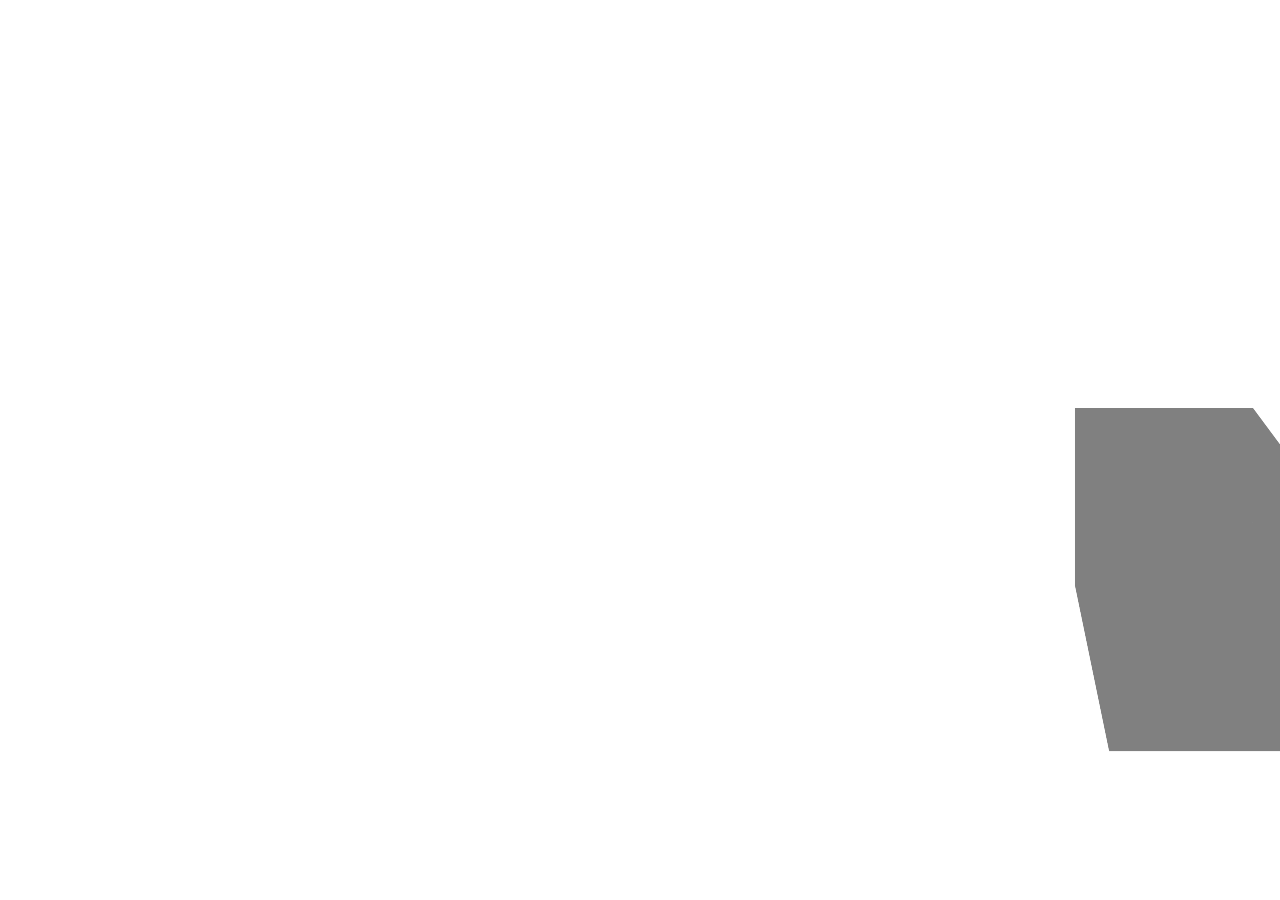
<file: 3d.html>
<!doctype html>
<html>

<head>
    <title>Site</title>
    <style>
        .wrap {
            perspective: 800px;
            width: 50%;
            margin-left: 50%;
        }

        .cube {
            position: relative;
            width: 200px;
            transform-style: preserve-3d;
            animation: spin 5s infinite linear;
        }

        .cube div {
            top: 50vh;
            left: 50vh;
            position: absolute;
            width: 200px;
            height: 200px;
            background-color: gray;
        }

        .back {
            transform: translateZ(-100px) rotateY(180deg);
            transform-origin: center;
        }

        .right {
            transform: translateX(100px) rotateY(-270deg);
            transform-origin: center;
        }

        .left {
            transform: translateX(-100px) rotateY(90deg);
            transform-origin: center;
        }

        .top {
            transform: translateY(-100px) rotateX(-90deg);
            transform-origin: center;
        }

        .bottom {
            transform: translateY(100px) rotateX(90deg);
            transform-origin: center;
        }

        .front {
            transform: translateZ(100px);
        }

        @keyframes spin {
            from {
                transform: rotateY(0);
            }

            to {
                transform: rotateY(360deg);
            }
        }
    </style>
</head>

<body>
    <div class="wrap">
        <div class="cube">
            <div class="front"></div>
            <div class="back"></div>
            <div class="top"></div>
            <div class="bottom"></div>
            <div class="left"></div>
            <div class="right"></div>
        </div>
    </div>
</body>

</html>
</file>
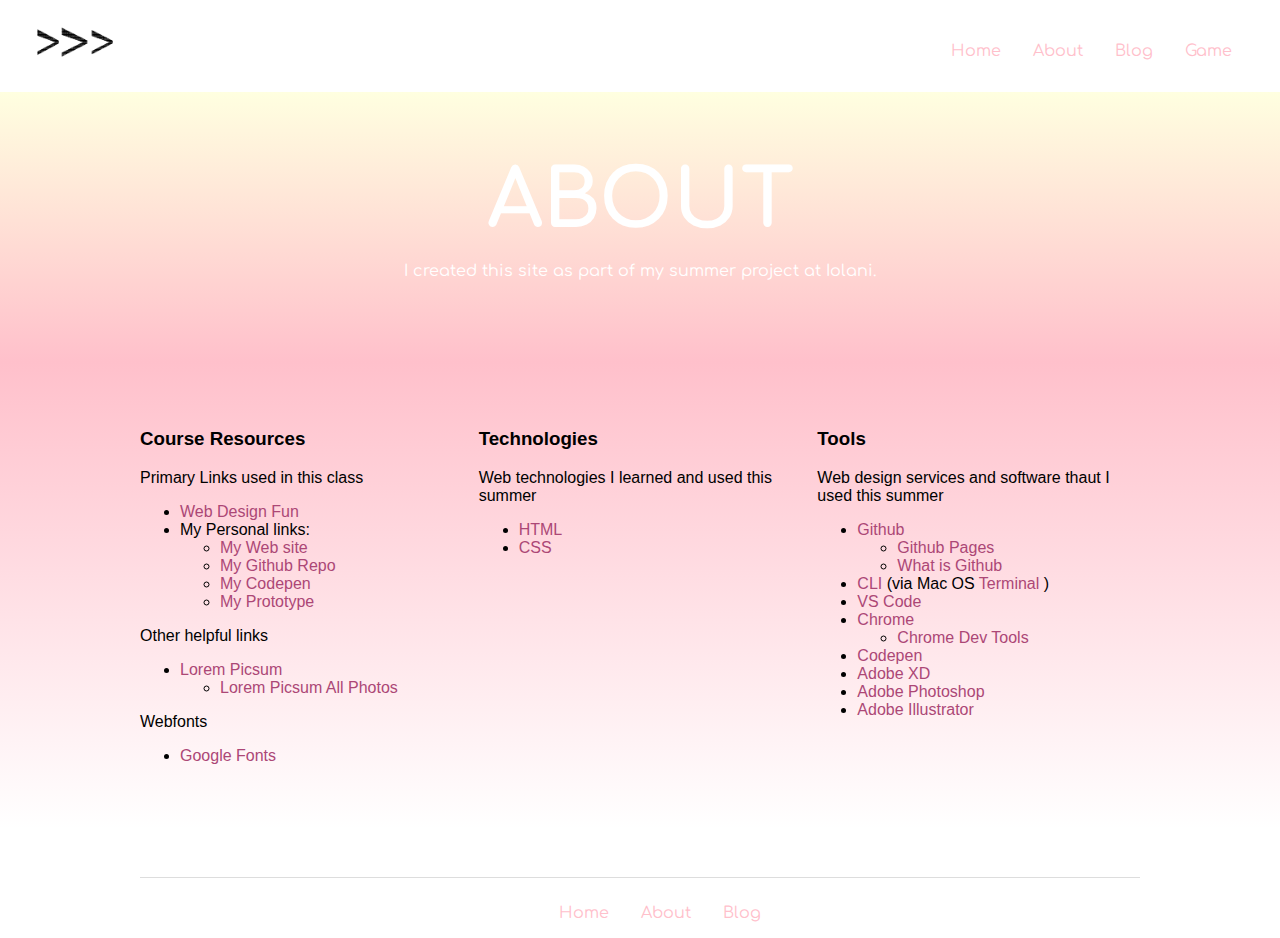
<file: about.html>
<!doctype html>
<html lang="en">

<head>
    <meta charset="utf-8" />
    <title>Summer Site 2019 | About</title>
    <meta name="description" content="This is my Summer 2019 website." />
    <meta name="viewport" content="width=device-width, initial-scale=1" />
    <link href="https://fonts.googleapis.com/css?family=Comfortaa&display=swap" rel="stylesheet">
    <link href="css/style.css" rel="stylesheet" type="text/css" />
</head>

<body class="page-sub page-about">
    <header>
        <div class="site-id">
            <h1><a href="index.html"><img src="img/logo.png" class="logo" alt="CG"
                        style="width:83.5px;height:33.635px;" /></a></h1>
        </div>
        <nav class="site-nav">
            <ul>
                <li><a href="index.html">Home</a></li>
                <li><a href="about.html">About</a></li>
                <div class="dropdown">
                    <li class="dropbtn"><a href="blog.html">Blog</a></li>
                    <div class="dropdown-content">
                        <a href="blog.html#week1">Week 1</a>
                        <a href="blog.html#week2">Week 2</a>
                        <a href="blog.html#week3">Week 3</a>
                        <a href="blog.html#week4">Week 4</a>
                        <a href="blog.html#week5">Week 5</a>
                        <a href="blog.html#week6">Week 6</a>
                    </div>
                </div>
                <li><a href="snake.html">Game</a></li>
            </ul>
        </nav>
    </header>
    <main>
        <section class="hero">
            <h2>About</h2>
            <p>
                I created this site as part of my summer project at Iolani.
            </p>
        </section>
        <section class="lists">
            <div class="container">
                <div class="category">
                    <h3>Course Resources</h3>
                    <p>Primary Links used in this class</p>
                    <ul>
                        <li><a href="https://www.creativemedia.space/course/web-design-fun/">Web Design Fun</a></li>
                        <li>My Personal links:
                            <ul>
                                <li><a href="https://iwebstudent22.github.io">My Web site</a></li>
                                <li><a href="https://github.com/iwebstudent22/iwebstudent22.github.io">My Github
                                        Repo</a></li>
                                <li><a href="https://codepen.io/iwebstudent22/">My Codepen</a></li>
                                <li><a
                                        href="https://xd.adobe.com/view/ef268a4b-8a19-4d55-7bba-2c23a88592bd-9917/?fullscreen">My
                                        Prototype</a></li>
                            </ul>
                        </li>
                    </ul>
                    <p>Other helpful links</p>
                    <ul>
                        <li><a href="https://picsum.photos">Lorem Picsum</a>
                            <ul>
                                <li><a href="https://picsum.photos/images">Lorem Picsum All Photos</a>
                                </li>
                            </ul>
                        </li>
                    </ul>
                    <p>Webfonts</p>
                    <ul>
                        <li><a href="https://fonts.google.com">Google Fonts</a></li>
                    </ul>
                </div>
                <div class="category">
                    <h3>Technologies</h3>
                    <p>Web technologies I learned and used this summer</p>
                    <ul>
                        <li><a href="https://www.w3schools.com/html/html_intro.asp">HTML</a></li>
                        <li><a href="https://www.w3schools.com/css/css_intro.asp">CSS</a></li>
                    </ul>
                </div>
                <div class="category">
                    <h3>Tools</h3>
                    <p>Web design services and software thaut I used this summer</p>
                    <ul>
                        <li><a href="https://github.com/">Github</a>
                            <ul>
                                <li><a href="https://pages.github.com/">Github Pages</a></li>
                                <li><a href="https://www.w3schools.com/whatis/whatis_github.asp">What is Github</a></li>
                            </ul>
                        </li>
                        <li><a href="https://www.w3schools.com/whatis/whatis_cli.asp">CLI</a> (via Mac OS <a href="
                                https://support.apple.com/guide/terminal/welcome/mac">Terminal </a>) </li>
                        <li><a href="https://code.visualstudio.com/">VS Code</a></li>
                        <li><a href="https://www.google.com/chrome/">Chrome</a>
                            <ul>
                                <li><a href="https://developers.google.com/web/tools/chrome-devtools/">Chrome Dev
                                        Tools</a></li>
                            </ul>
                        </li>
                        <li><a href="https://codepen.io">Codepen</a></li>
                        <li><a href="https://www.adobe.com/products/xd.html">Adobe XD</a></li>
                        <li><a href="https://www.adobe.com/products/photoshop.html">Adobe Photoshop</a></li>
                        <li><a href="https://www.adobe.com/products/illustrator.html">Adobe Illustrator</a></li>
                    </ul>
                </div>
            </div>
        </section>
    </main>

    <footer>
        <nav class=" site-nav">
            <ul>
                <li><a href="index.html">Home</a></li>
                <li><a href="abot.html">About</a></li>
                <li><a href="blog.html">Blog</a></li>
            </ul>
        </nav>
    </footer>
</body>

</html>
</file>
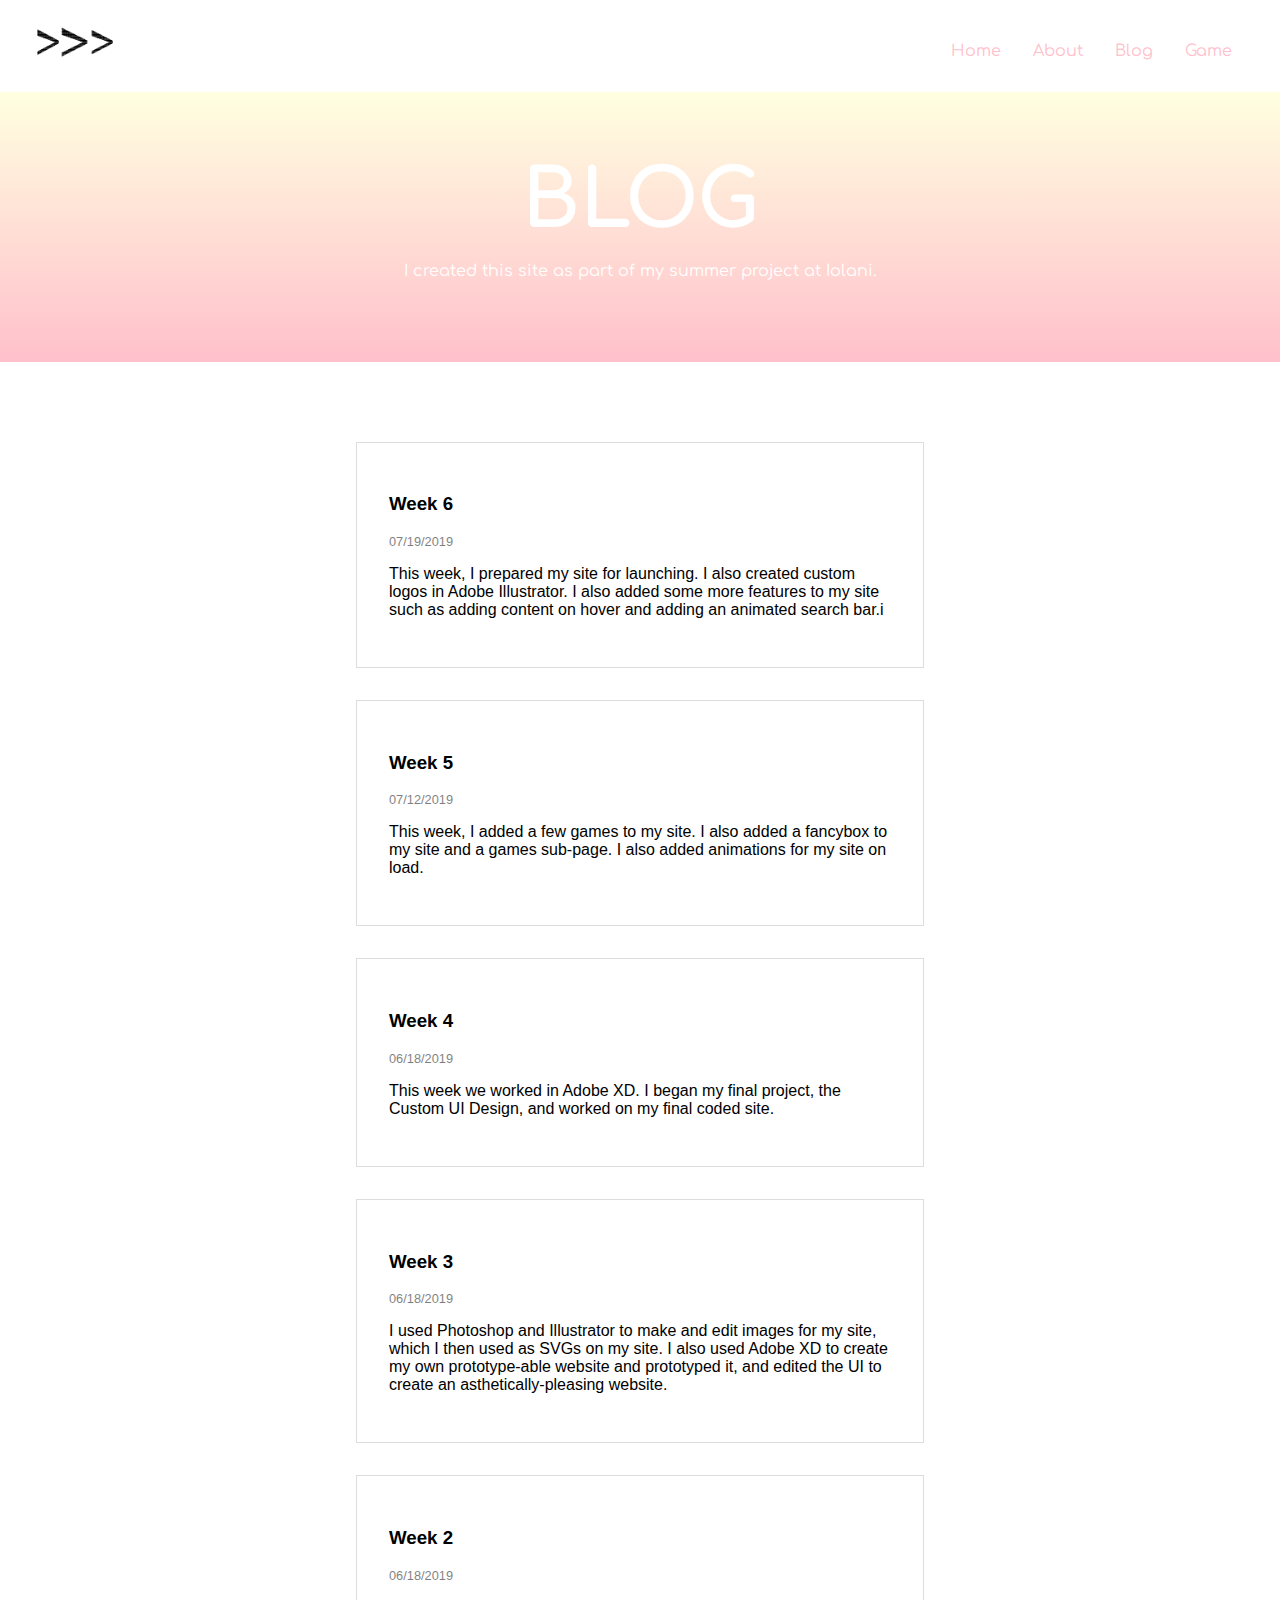
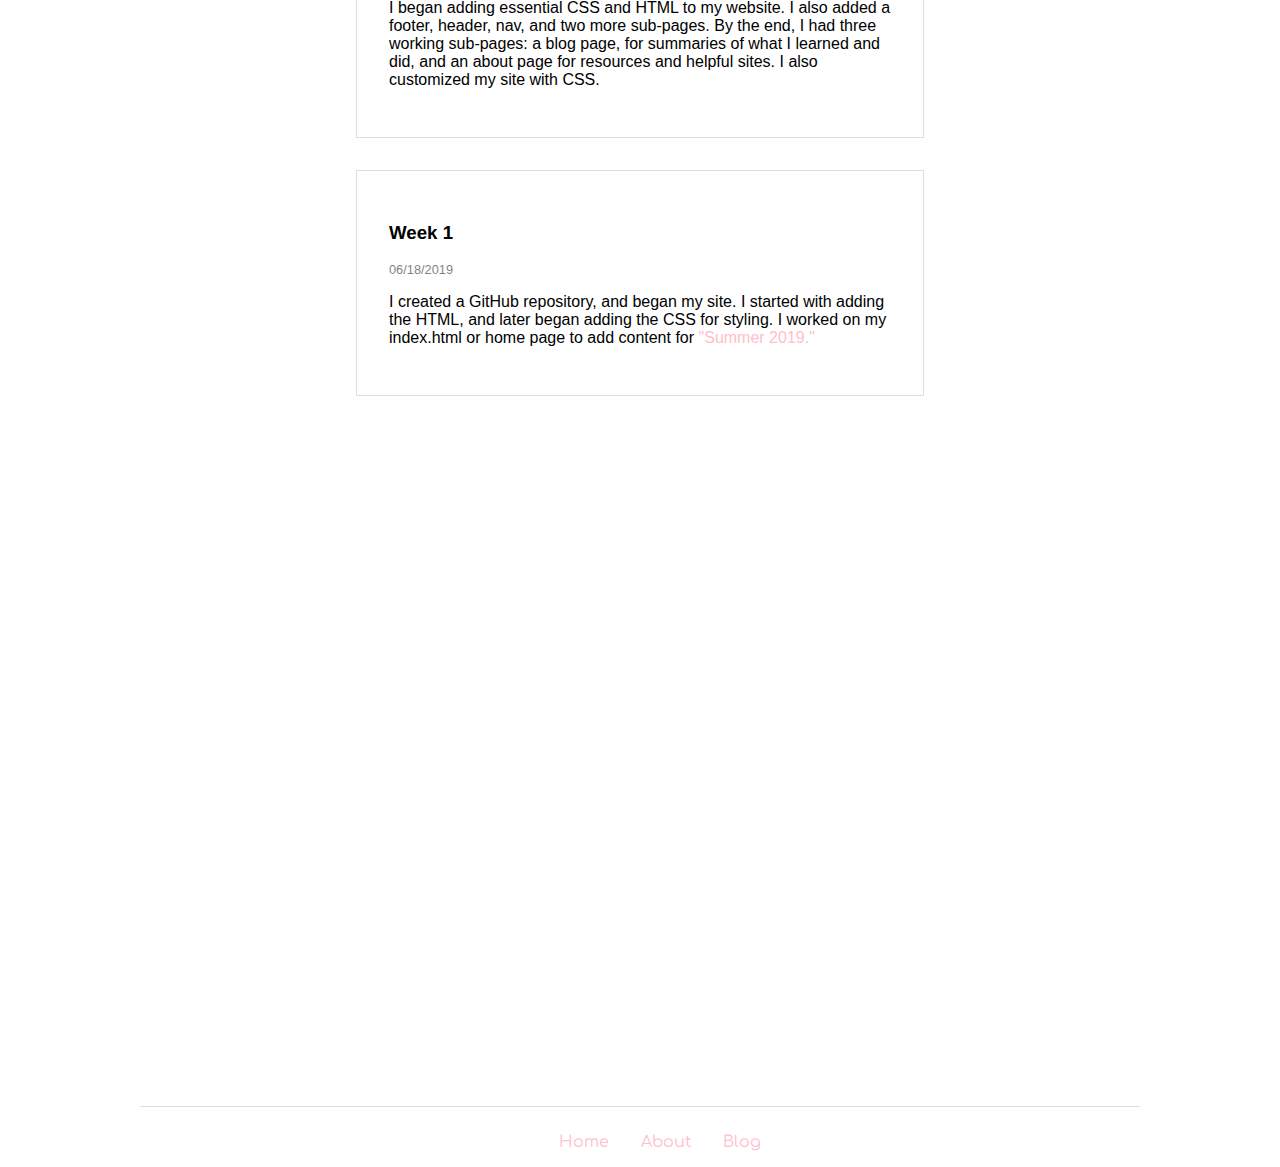
<file: blog.html>
<!doctype html>
<html lang="en">

<head>
    <meta charset="utf-8" />
    <title>Summer Site 2019 | Blog</title>
    <meta name="description" content="This is my Summer 2019 website." />
    <meta name="viewport" content="width=device-width, initial-scale=1" />
    <link href="https://fonts.googleapis.com/css?family=Comfortaa&display=swap" rel="stylesheet">
    <link href="css/style.css" rel="stylesheet" type="text/css" />
</head>

<body class="page-sub page-blog">
    <header>
        <div class="site-id">
            <h1><a href="index.html"><img src="img/logo.png" class="logo" alt="CG"
                        style="width:83.5px;height:33.635px;" /></a></h1>
        </div>
        <nav class="site-nav">
            <ul>
                <li><a href="index.html">Home</a></li>
                <li><a href="about.html">About</a></li>
                <div class="dropdown">
                    <li class="dropbtn"><a href="blog.html">Blog</a></li>
                    <div class="dropdown-content">
                        <a href="blog.html#week1">Week 1</a>
                        <a href="blog.html#week2">Week 2</a>
                        <a href="blog.html#week3">Week 3</a>
                        <a href="blog.html#week4">Week 4</a>
                        <a href="blog.html#week5">Week 5</a>
                        <a href="blog.html#week6">Week 6</a>
                    </div>
                </div>
                <li><a href="snake.html">Game</a></li>
            </ul>
        </nav>
    </header>
    <main>
        <section class="hero">
            <h2>Blog</h2>
            <p>
                I created this site as part of my summer project at Iolani.
            </p>
        </section>
        <section class="blog-archives">
            <div class="container">
                <article class="blog-entry" id="week6">
                    <h3>Week 6</h3>
                    <div class="date">07/19/2019</div>
                    <p>
                        This week, I prepared my site for launching. I also created custom logos in Adobe Illustrator. I
                        also added some more features to my site such as adding content on hover and adding an animated
                        search bar.i
                    </p>
                </article>
                <article class="blog-entry" id="week5">
                    <h3>Week 5</h3>
                    <div class="date">07/12/2019</div>
                    <p>
                        This week, I added a few games to my site. I also added a fancybox to my site and a games
                        sub-page. I also added animations for my site on load.
                    </p>
                </article>
                <article class="blog-entry" id="week4">
                    <h3>Week 4</h3>
                    <div class="date">06/18/2019</div>
                    <p>
                        This week we worked in Adobe XD. I began my final project, the Custom UI Design, and worked on
                        my final coded site.
                    </p>
                </article>
                <article class="blog-entry" id="week3">
                    <h3>Week 3</h3>
                    <div class="date">06/18/2019</div>
                    <p>
                        I used Photoshop and Illustrator to make and edit images for my site, which I then used as SVGs
                        on my site. I also used Adobe XD to create my own prototype-able website and prototyped it, and
                        edited the UI to create an asthetically-pleasing website.
                    </p>
                </article>
                <article class="blog-entry" id="week2">
                    <h3>Week 2</h3>
                    <div class="date">06/18/2019</div>
                    <p>
                        I began adding essential CSS and HTML to my website. I also added a footer, header, nav, and two
                        more sub-pages. By the end, I had three working sub-pages: a blog page, for summaries of what I
                        learned and did, and an about page for resources and helpful sites. I also customized my site
                        with CSS.
                    </p>
                </article>
                <article class="blog-entry" id="week1">
                    <h3>Week 1</h3>
                    <div class="date">06/18/2019</div>
                    <p>
                        I created a GitHub repository, and began my site. I started with adding the HTML, and later
                        began adding the CSS for styling. I worked on my index.html or home page to add content for
                        <a href="https://iwebstudent22.github.io">"Summer 2019."</a>
                    </p>
                </article>
            </div>
        </section>
    </main>

    <footer>
        <nav class="site-nav">
            <ul>
                <li><a href="index.html">Home</a></li>
                <li><a href="abot.html">About</a></li>
                <li><a href="blog.html">Blog</a></li>
            </ul>
        </nav>
    </footer>
</body>

</html>
</file>
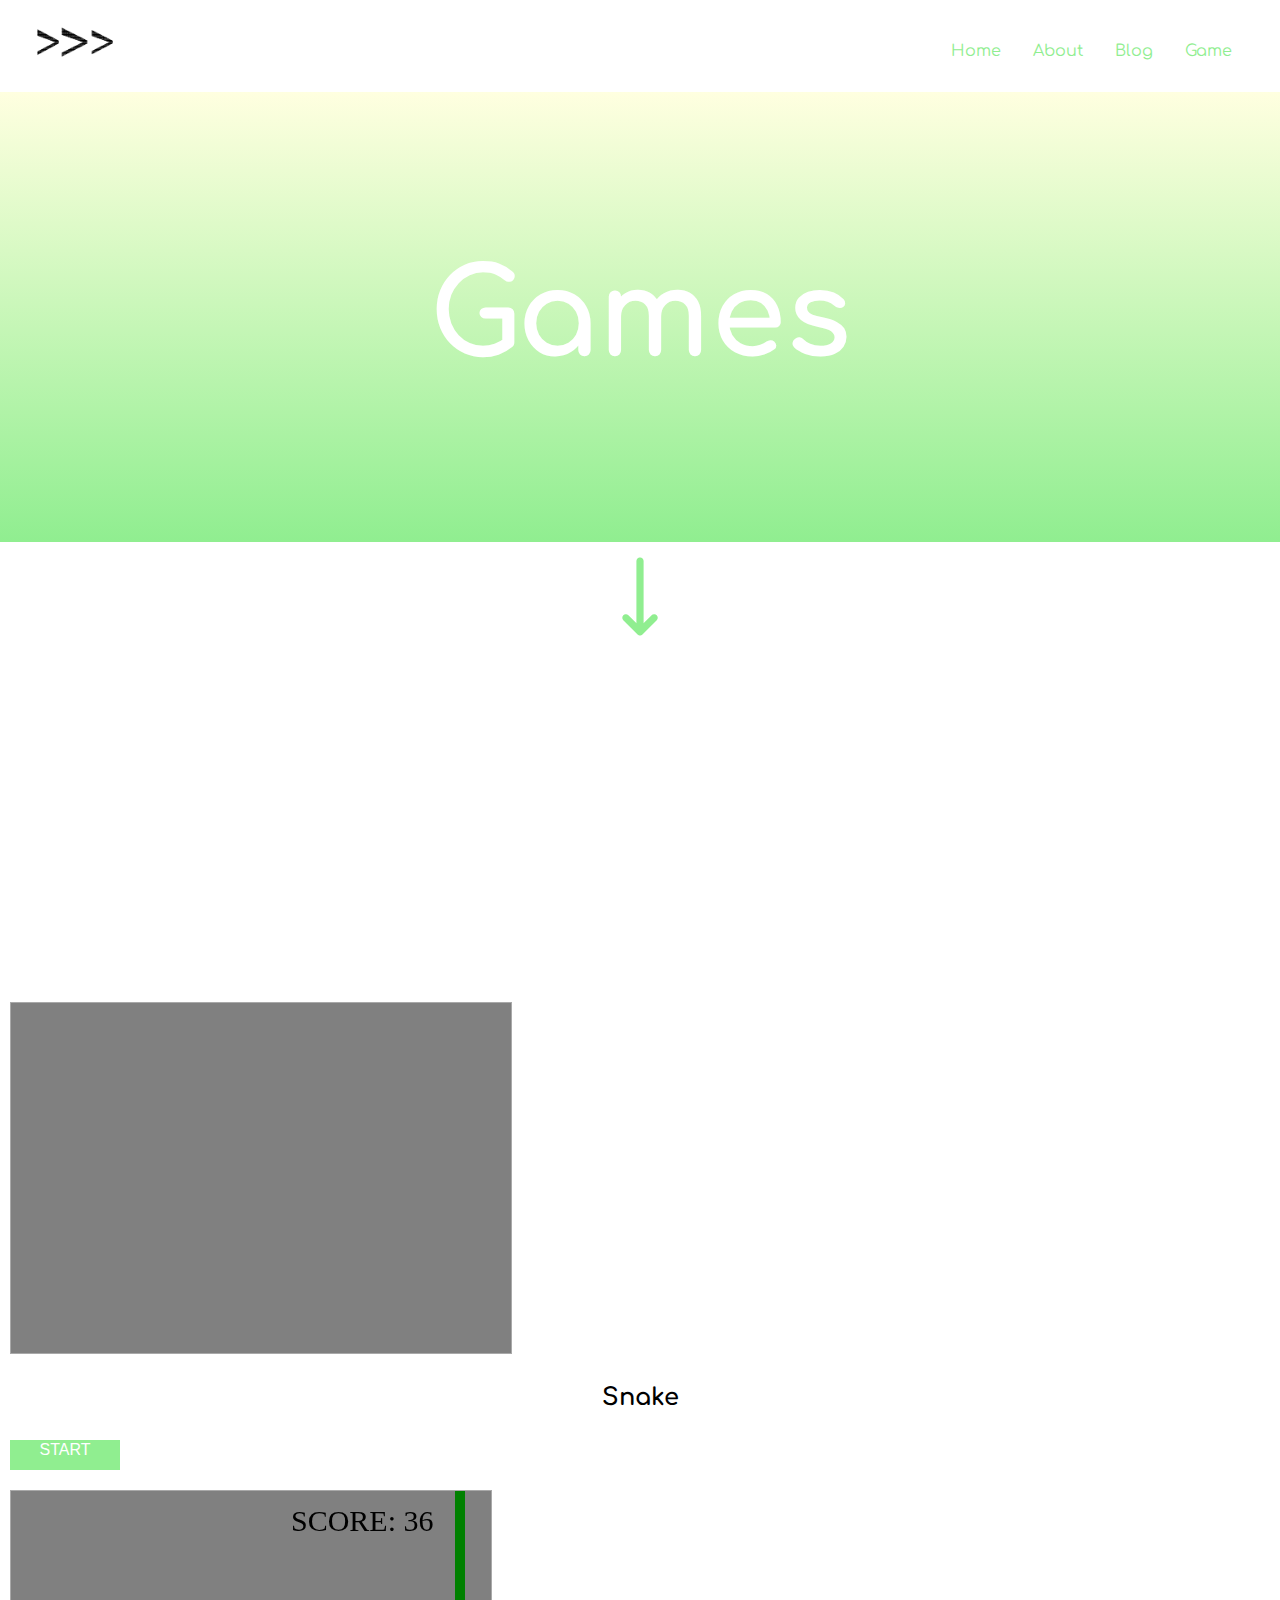
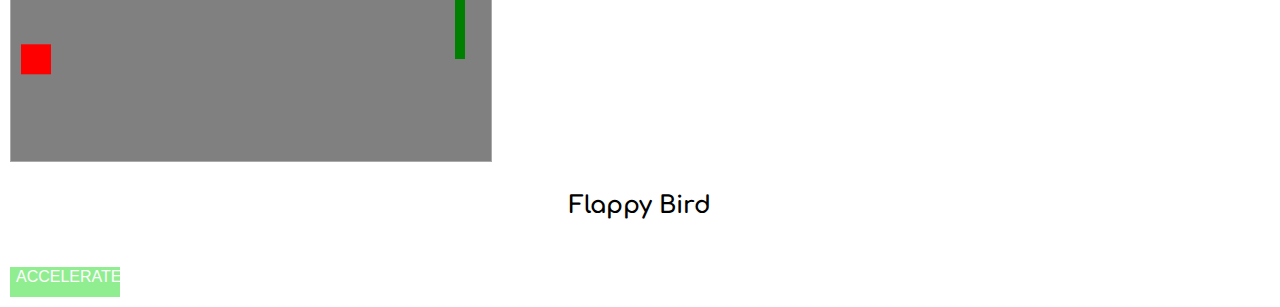
<file: snake.html>
<!doctype html>
<html lang="en">

<head>
    <meta charset="utf-8" />
    <meta name="description" content="This is my Summer 2019 website." />
    <meta name="viewport" content="width=device-width, initial-scale=1" />
    <link href="https://fonts.googleapis.com/css?family=Comfortaa&display=swap" rel="stylesheet">

    <style>
        body {
            margin: 0;
            padding: 0;
            align-items: center;
            align-content: center;
            text-align: center;
            display: grid;
            font-family: 'Comfortaa';
            animation: fadeinDown 2s;
        }

        #home {
            width: 500px;
            height: 350px;
            padding: 0;
            margin: 3;
        }

        button {
            background-color: lightgreen;
            color: white;
            border: none;
            bottom: 0;
            height: 30px;
            font-size: 12pt;
            float: left;
            width: 110px;
            margin: 10px;
            display: grid;
            text-align: center;
        }

        button:hover {
            background-color: lightyellow;
            color: black;
        }

        button:disabled {
            background-color: grey;
            color: white;
        }

        .game {
            margin: 0 auto;
        }

        header {
            background: white;
            padding: 1em 2em;
            text-align: left;
        }

        header a {
            color: lightgreen;
        }

        header {
            display: grid;
            grid-template-columns: 1fr 1fr;
            align-items: center;
            font-family: 'Comfortaa';
        }

        a {
            text-decoration: none;
            color: lightgreen
        }

        .site-id h1 {
            margin: 0;
        }

        nav ul {
            display: flex;
            justify-content: flex-end;
            margin: 0;
            padding-top: .6em;
        }

        nav li {
            margin: 0;
            list-style: none;
        }

        nav a {
            display: block;
            padding: 1em;
        }

        .dropbtn {
            cursor: pointer;
        }

        .dropdown {
            position: relative;
            display: inline-block;
        }

        .dropdown-content {
            display: none;
            position: absolute;
            background-color: white;
            min-width: 160px;
            z-index: 1;
        }

        .dropdown-content a {
            color: black;
            padding: 12px 16px;
            text-decoration: none;
            display: block;
        }

        .dropdown-content a:hover {
            background-color: gray;
        }

        .dropdown:hover .dropdown-content {
            display: block;
        }

        .hero {
            display: grid;
            align-content: center;
            text-align: center;
            background-image: linear-gradient(lightyellow, lightgreen);
            background-position: left top;
            background-size: cover;
            min-height: 50vh;
            color: white;
            font-size: 5em;
            animation: fadeinDown 2s;
        }

        canvas {
            margin: 10px;
            background-color: gray;
            border: 1px solid darkgray;
            justify-content: center;
            animation: fadeinUp 2s;
        }

        .scroll {
            top: 100vh;
            font-size: 10vh;
            animation: fadeinUp 2s;
        }

        @keyframes fadeinDown {
            from {
                opacity: 0;
                transform: translateY(-100%);
            }

            to {
                opacity: 1;
                transform: translateY(0);
            }
        }

        @keyframes fadeinUp {
            from {
                opacity: 0;
                transform: translateY(100%);
            }

            to {
                opacity: 1;
                transform: translateY(0);
            }
        }
    </style>

</head>

<body onload="startGame()">
    <header>
        <div class="site-id">
            <h1><a href="index.html"><img src="img/logo.png" class="logo" alt="CG"
                        style="width:83.5px;height:33.635px;" /></a></h1>
        </div>
        <nav class="site-nav">
            <ul>
                <li><a href="index.html">Home</a></li>
                <li><a href="about.html">About</a></li>
                <div class="dropdown">
                    <li class="dropbtn"><a href="blog.html">Blog</a></li>
                    <div class="dropdown-content">
                        <a href="blog.html#week1">Week 1</a>
                        <a href="blog.html#week2">Week 2</a>
                        <a href="blog.html#week3">Week 3</a>
                        <a href="blog.html#week4">Week 4</a>
                        <a href="blog.html#week4">Week 5</a>
                        <a href="blog.html#week6">Week 6</a>
                    </div>
                </div>
                <li><a href="snake.html">Game</a></li>
            </ul>
        </nav>
    </header>
    <section class="hero">
        <h2>Games</h2>
    </section>
    <a href="snake.html#home" class="scroll">↓</a>
    <div class="game">
        <div id="home">
            <canvas id="mycanvas" width="500" height="350">
            </canvas>
        </div>
    </div>
    <section>
        <h2>Snake</h2>
        <button id="btn">START</button>
        <script>


            var mycanvas = document.getElementById("mycanvas");
            document.body.insertBefore(mycanvas, document.body.childNodes[9]);
            var ctx = mycanvas.getContext("2d");
            var snakeSize = 10;
            var w = 500;
            var h = 350;
            var score = 0;
            var snake;
            var snakeSize = 10;
            var food;


            var drawModule = (function () {
                var bodySnake = function (x, y) {
                    ctx.fillStyle = "lightgreen";
                    ctx.fillRect(x * snakeSize, y * snakeSize, snakeSize, snakeSize);
                    ctx.strokeStyle = "green";
                    ctx.strokeRect(x * snakeSize, y * snakeSize, snakeSize, snakeSize);
                }
                var pizza = function (x, y) {
                    ctx.fillStyle = "lightyellow";
                    ctx.fillRect(x * snakeSize, y * snakeSize, snakeSize, snakeSize);
                    ctx.strokeStyle = "yellow";
                    ctx.strokeRect(x * snakeSize + 1, y * snakeSize + 1, snakeSize - 2, snakeSize - 2);
                }
                var scoreText = function () {
                    var score_text = "Score: " + score;
                    ctx.fillStyle = "blue";
                    ctx.fillText(score_text, 145, h - 5);
                }
                var drawSnake = function () {
                    var length = 4;
                    snake = [];
                    for (var i = length; i >= 0; i--) {
                        snake.push({ x: 1, y: 0 })
                    }
                }
                var createFood = function () {
                    food = {
                        x: Math.floor((Math.random() * 30) + 1),
                        y: Math.floor((Math.random() * 30) + 1)
                    }
                    for (var i = 0; i > snake.length; i++) {
                        var snakeX = snake[i].x;
                        var snakeY = snake[i].y;
                        if (food.x === snakeX || food.y === snakeY || food.y === snakeY && food.x === snakeX) {
                            food.x = Math.floor((Math.random() * 30) + 1);
                            food.y = Math.floor((Math.random() * 30) + 1);
                        }
                    }
                }
                var checkCollision = function (x, y, array) {
                    for (var i = 0; i < array.length; i++) {
                        if (array[i].x === x && array[i].y === y) {
                            return true;
                        }
                    }
                    return false;
                }
                var paint = function () {
                    ctx.fillStyle = "lightgrey";
                    ctx.fillRect(0, 0, w, h);
                    ctx.strokeStyle = "black";
                    ctx.strokeRect(0, 0, w, h);
                    btn.setAttribute("disabled", true);
                    var snakeX = snake[0].x;
                    var snakeY = snake[0].y;
                    if (direction == "right") {
                        snakeX++;
                    } else if (direction == "left") {
                        snakeX--;
                    } else if (direction == "up") {
                        snakeY--;
                    } else if (direction == "down") {
                        snakeY++;
                    }
                    if (snakeX == -1 || snakeX == w / snakeSize || snakeY == -1 || snakeY == h / snakeSize || checkCollision(snakeX, snakeY, snake)) {
                        btn.removeAttribute("disabled", true);
                        ctx.clearRect(0, 0, w, h);
                        gameloop = clearInterval(gameloop);
                        return;
                    }
                    if (snakeX == food.x && snakeY == food.y) {
                        var tail = {
                            x: snakeX,
                            y: snakeY
                        };
                        score++;
                        createFood();
                    } else {
                        var tail = snake.pop();
                        tail.x = snakeX;
                        tail.y = snakeY;
                    }
                    snake.unshift(tail);
                    for (var i = 0; i < snake.length; i++) {
                        bodySnake(snake[i].x, snake[i].y);
                    }
                    pizza(food.x, food.y);
                    scoreText();
                }
                var init = function () {
                    direction = "down";
                    drawSnake();
                    createFood();
                    gameloop = setInterval(paint, 80);
                }
                return {
                    init: init
                };
            }());

            (function (window, document, drawModule, undefined) {
                var btn = document.getElementById("btn");
                btn.addEventListener("click", function () {
                    console.log("Clicked button!");
                    drawModule.init();
                });
                document.onkeydown = function (event) {
                    keyCode = window.event.keyCode;
                    keyCode = event.keyCode;
                    switch (keyCode) {
                        case 37:
                            if (direction != "right") {
                                direction = "left";
                                console.log("left");
                            }
                            break;
                        case 39:
                            if (direction != "left") {
                                direction = "right";
                                console.log("right");
                            }
                            break;
                        case 38:
                            if (direction != "down") {
                                direction = "up";
                                console.log("up");
                            }
                            break;
                        case 40:
                            if (direction != "up") {
                                direction = "down";
                                console.log("down");
                            }
                            break;
                    }
                }
            })(window, document, drawModule)
        </script>
    </section>

    <section>
        <h2>Flappy Bird</h2>
        <script>
            var myGamePiece;
            var myObstacles = [];
            var myScore;

            function startGame() {
                myGamePiece = new component(30, 30, "red", 10, 120);
                myGamePiece.gravity = 0.05;
                myScore = new component("30px", "Consolas", "black", 280, 40, "text");
                myGameArea.start();
            }

            var myGameArea = {
                canvas: document.createElement("canvas"),
                start: function () {
                    this.canvas.width = 480;
                    this.canvas.height = 270;
                    this.context = this.canvas.getContext("2d");
                    document.body.insertBefore(this.canvas, document.body.childNodes[11]);
                    this.frameNo = 0;
                    this.interval = setInterval(updateGameArea, 20);
                },
                clear: function () {
                    this.context.clearRect(0, 0, this.canvas.width, this.canvas.height);
                }
            }
            function component(width, height, color, x, y, type) {
                this.type = type;
                this.score = 0;
                this.width = width;
                this.height = height;
                this.speedX = 0;
                this.speedY = 0;
                this.x = x;
                this.y = y;
                this.gravity = 0;
                this.gravitySpeed = 0;
                this.update = function () {
                    ctx = myGameArea.context;
                    if (this.type == "text") {
                        ctx.font = this.width + " " + this.height;
                        ctx.fillStyle = color;
                        ctx.fillText(this.text, this.x, this.y);
                    } else {
                        ctx.fillStyle = color;
                        ctx.fillRect(this.x, this.y, this.width, this.height);
                    }
                }
                this.newPos = function () {
                    this.gravitySpeed += this.gravity;
                    this.x += this.speedX;
                    this.y += this.speedY + this.gravitySpeed;
                    this.hitBottom();
                }
                this.hitBottom = function () {
                    var rockbottom = myGameArea.canvas.height - this.height;
                    if (this.y > rockbottom) {
                        this.y = rockbottom;
                        this.gravitySpeed = 0;
                    }
                }
                this.crashWith = function (otherobj) {
                    var myleft = this.x;
                    var myright = this.x + (this.width);
                    var mytop = this.y;
                    var mybottom = this.y + (this.height);
                    var otherleft = otherobj.x;
                    var otherright = otherobj.x + (otherobj.width);
                    var othertop = otherobj.y;
                    var otherbottom = otherobj.y + (otherobj.height);
                    var crash = true;
                    if ((mybottom < othertop) || (mytop > otherbottom) || (myright < otherleft) || (myleft > otherright)) {
                        crash = false;
                    }
                    return crash;
                }
            }

            function updateGameArea() {
                var x, height, gap, minHeight, maxHeight, minGap, maxGap;
                for (i = 0; i < myObstacles.length; i += 1) {
                    if (myGamePiece.crashWith(myObstacles[i])) {
                        return;
                    }
                }
                myGameArea.clear();
                myGameArea.frameNo += 1;
                if (myGameArea.frameNo == 1 || everyinterval(150)) {
                    x = myGameArea.canvas.width;
                    minHeight = 20;
                    maxHeight = 200;
                    height = Math.floor(Math.random() * (maxHeight - minHeight + 1) + minHeight);
                    minGap = 50;
                    maxGap = 200;
                    gap = Math.floor(Math.random() * (maxGap - minGap + 1) + minGap);
                    myObstacles.push(new component(10, height, "green", x, 0));
                    myObstacles.push(new component(10, x - height - gap, "green", x, height + gap));
                }
                for (i = 0; i < myObstacles.length; i += 1) {
                    myObstacles[i].x += -1;
                    myObstacles[i].update();
                }
                myScore.text = "SCORE: " + myGameArea.frameNo;
                myScore.update();
                myGamePiece.newPos();
                myGamePiece.update();
            }
            function everyinterval(n) {
                if ((myGameArea.frameNo / n) % 1 == 0) {
                    return true;
                }
                return false;
            }
            function accelerate(n) {
                myGamePiece.gravity = n;
            }
        </script>
        <div id="flappybird"></div>
        <br>
        <button onmousedown="accelerate(-0.2)" onmouseup="accelerate(0.05)">ACCELERATE</button>
    </section>
</body>

</html>
</file>
<file: css/style.css>
* { box-sizing: border-box; }

body {
    margin: 0;
    padding: 0;
    font-family: -apple-system, BlinkMacSystemFont, 'Segoe UI', Roboto, Oxygen, Ubuntu, Cantarell, 'Open Sans', 'Helvetica Neue', sans-serif;
    animation: fadeinDown 2s;
}

a {
    text-decoration: none;
    color: rgb(112, 146, 173);
}

a:hover {
    animation: linkUp 1s;
}

header {
    background: white;
    padding: 1em 2em;
}

header a {
    color: rgb(112, 146, 173);
}

header {
    display: grid;
    grid-template-columns: 1fr 1fr;
    align-items: center;
    font-family: 'Comfortaa';
    animation: fadeinUp 2s;
}

.logo {
    background-size: cover;
    background-position: center;
}

.site-id h1 {
    margin: 0;
}

nav ul {
    display: flex;
    justify-content: flex-end;
    margin: 0;
    padding-top: .6em;
}

nav li {
    margin: 0;
    list-style: none;
}

nav a {
    display: block;
    padding: 1em;
}

footer {
    border-top: 1px solid #ddd;
    max-width: 1000px;
    margin: 0 auto;
    animation: fadeinUp 2s;
}

footer nav ul {
    justify-content: center;
    font-family: 'Comfortaa';
}

main {
    padding: 0 0 3em 0;
    min-height: 80vh;
    
}

section {
    padding: 3em 1em;
}

.hero {
    display: grid;
    align-content: center;
    text-align: center;
    background-image: url('https://picsum.photos/id/1015/1800/500/?blur');
    background-position: left top;
    background-size: cover;
    min-height: 50vh;
    color: white;
    font-family: 'Comfortaa';
    animation: fadeinDown 2s;
    background-color: pink;
}

.hero h2 {
    font-size: 5em;
    text-transform: uppercase;
    margin: 0 auto;
    animation: fadeinUp 2s;
}

.hero p {
    max-width: 600px;
    margin: 1em auto;
}

.lists {
    animation: fadeinDown 2s;
}

.lists .container {
    max-width: 1000px;
    margin: 0 auto;
    display: grid;
    grid-template-columns: 1fr 1fr 1fr;
    grid-column-gap: 1em;
}

@media (max-width:767px) {
    .lists .container {
        grid-template-columns: 1fr 1fr;
    }
}

.page-sub .hero {
    min-height: 30vh;
    background-image: linear-gradient(lightyellow, pink);
}

.blog-archives {
    max-width: 600px;
    margin: 0 auto;
    animation: fadeinDown 2s;
}

.blog-entry {
    border: 1px solid #ddd;
    padding: 2em;
    margin: 2em 0;
    animation: fadeinUp 2s;
}

.date {
    opacity: .5;
    font-size: .8em;
}

.page-sub.page-blog .lists {
    background: white;
}

.page-sub.page-about .lists {
    background-image: linear-gradient(pink, white);
}

.page-sub.page-about footer a {
    color: pink;
}

.page-sub.page-blog footer a {
    color: pink;
}

.page-sub.page-about .lists a {
    color: rgb(172, 71, 118);
}

.page-sub.page-blog .blog-archives a {
    color: pink;
}

.page-sub.page-blog header a {
    color: pink;
}

.page-sub.page-blog main {
    padding-bottom: 70vh;
}

.page-sub.page-about header a {
    color: pink;
}

/* SLIDESHOW */

#slideshow img {
    width: 700px;
    height: 300px;
    transition: .3s ease-in-out;
}

#slideshow img:hover {
    opacity: 0.5;
}

#a1, #a2, #a3, #a4 {
    width: 700px;
    height: 300px;
    float: left;
    background-repeat: no-repeat;
    background-position: center;
}

#slideshow-container {
    width: 700px;
    height: 300px;
    position: relative;
    overflow: hidden;
    margin: auto;
    margin-top: 30px;
    border-radius: 10px;
    animation: fadeinUp 2s;
}

#slideshow {
    width: 1000%;
    animation: slideshow 20s infinite;
}


@keyframes slideshow {
    0%, 10%, 100% {margin-left: 0;}
    20%, 30% {margin-left: -700px;}
    40%, 50% {margin-left: -1400px;}
    60%, 70% {margin-left: -2100px;}
    80% {margin-left: 0;}
}

.slideshow-header {
    display: grid;
    align-content: center;
    justify-content: center;
    max-height: 10vh;
    margin: 1em;
    text-transform: uppercase;
}

.ui-designs {
    text-align: center;
    text-transform: uppercase;
}

.ui-designs img {
    width: 10%;
    height: auto;
}

.dropbtn {
    cursor: pointer;
}

.dropdown {
    position: relative;
    display: inline-block;
}

.dropdown ul {
    padding: 0;
}

.dropdown-content {
    display: none;
    position: absolute;
    background-color: white;
    min-width: 160px;
    z-index: 1;
}

.dropdown-content a {
    color: black;
    padding: 12px 16px;
    text-decoration: none;
    display: block;
}

.dropdown-content a:hover {
    background-color: gray;
}

.dropdown:hover .dropdown-content {
    display: block;
}

.play {
    display: grid;
    text-align: center;
    font-size: 3vh;
    margin: 5vh 45% 5vh 45%;
    color: white;
    background-color: black;
    border-radius: 10vh;
    font-family: "Comfortaa";
    animation: fadeinDown 2s;
}

@keyframes fadeinUp{
    from {
        opacity: 0;
        transform: translateY(100%);
    }

    to {
        opacity: 1;
        transform: translateY(0);
    }
}

@keyframes fadeinDown{
    from {
        opacity: 0;
        transform: translateY(-100%);
    }

    to {
        opacity: 1;
        transform: translateY(0);
    }
}

@keyframes linkUp {
    from {
        transform: translateY(0);
        opacity: 1;
    }
    to {
        transform: translateY(-5px);
        opacity: 0.5;
    }
}

.search {
    display: flex;
    flex-direction: row-reverse;
    align-items: center;
    margin: 12px;
}

.search form {
    max-width: 0;
    overflow: hidden;
    transition: all 1s ease;
    display: flex;
    margin-right: 10px;
    border: 1px solid black;
    border-radius: 1vh;
}

.search.expanded form {
    max-width: 300px;
}

.search label {
    position: absolute;
    top: -9999px;
    left: -9999px;
}

.search input {
    border-radius: 10px;
    padding: 10px;
    border: 0px;
}

.search button {
    border: 1px solid black;
    border-radius: 1vh;
    cursor: pointer;
}

.search-icon-button {
    cursor: pointer;
}

@keyframes inputAnimation {
    from {
        width: 20px;
    }

    to {
        width: 130px;
    }
}


.page-home h3:before {
    content: "";
    opacity: 0;
    transition: 2s ease all;
    display: inline-block;
    max-width: 0;
}

.page-home h3:hover:before {
    content: "Favorite ";
    opacity: 1;
    max-width: 300px;
}

.hero h2:hover:before {
    content: "Welcome To ";
    transition: 2s ease all;
}
</file>
